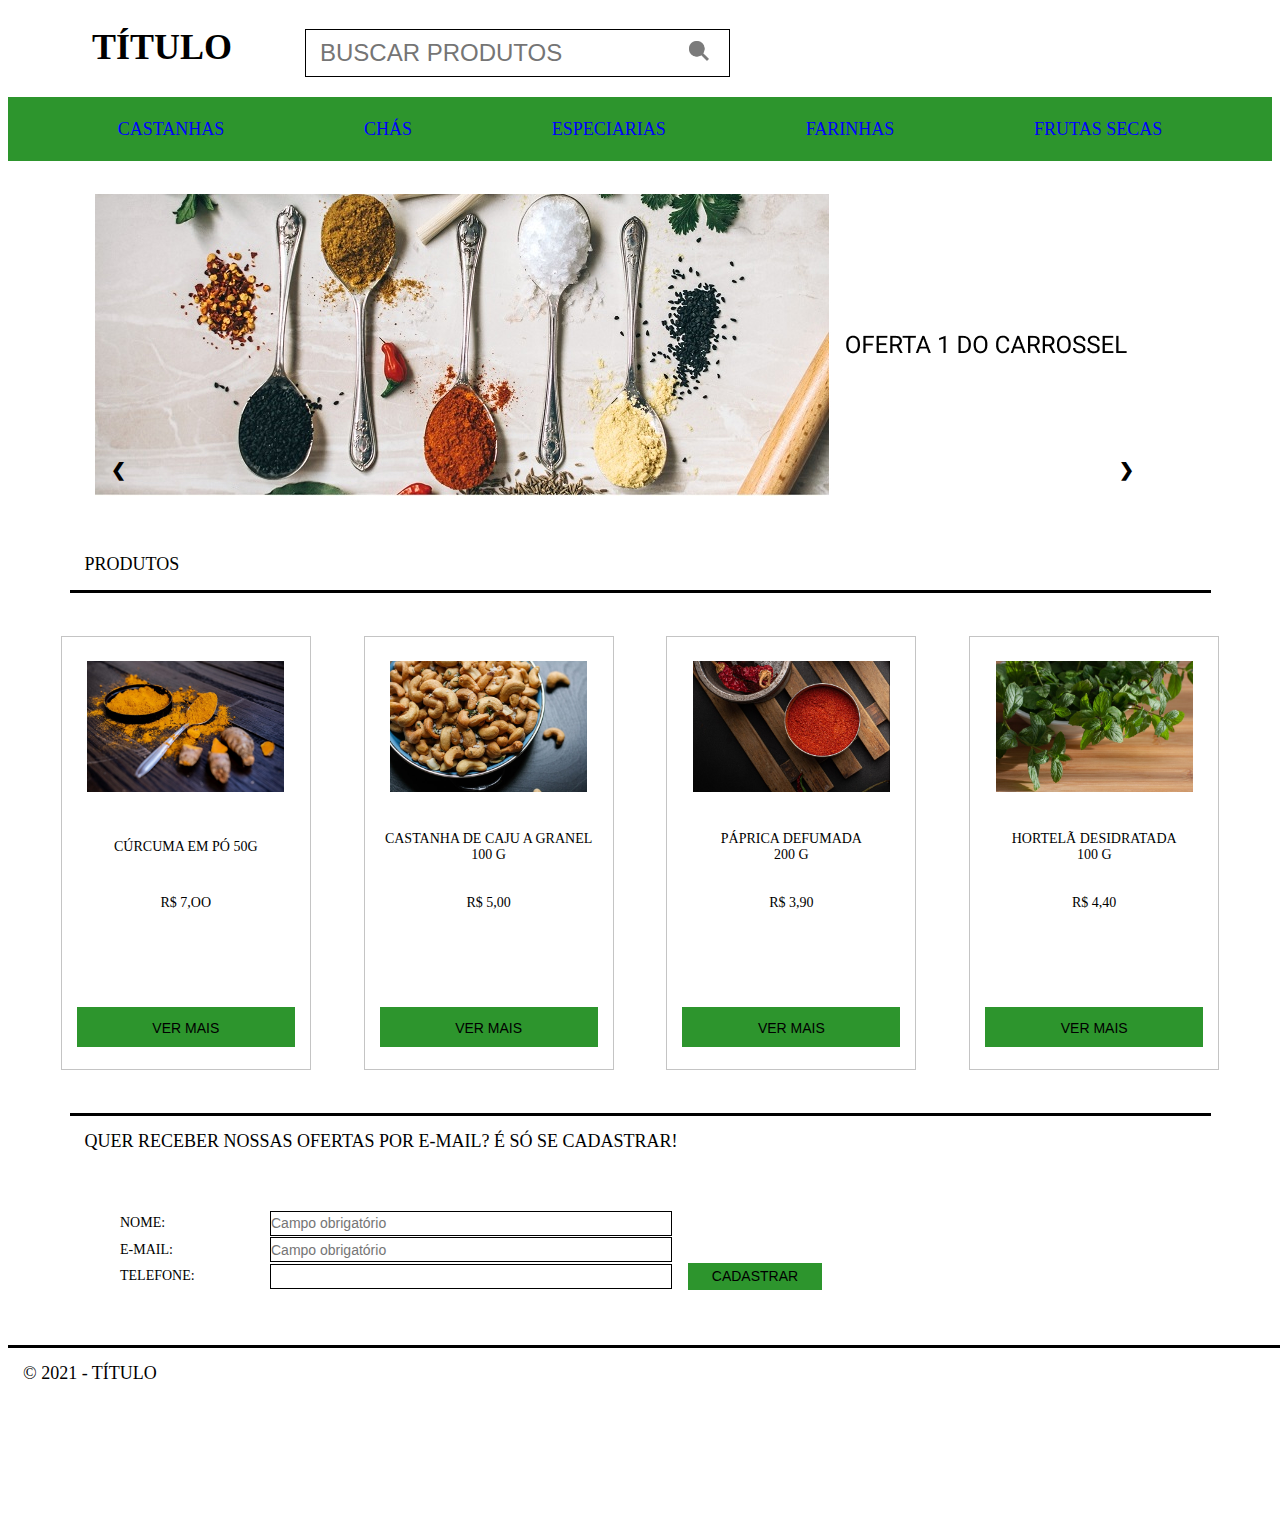
<file: paginas/index.html>
<!DOCTYPE html>
<html lang="pt-br">
    <head>
        <meta charset="utf-8" /> 
        <meta name="viewport" content="width=device-width, initial-scale=1.0">
        <meta http-equiv="X-UA-Compatible" content="ie=edge">
        <title>Página Principal - Atividade 3 UC02</title>
        <link rel="stylesheet" type="text/css" href="estilo.css"> 
    </head>
    <body>

        <header>
            <div class="containerCabecalho">

                <div class="logo"><a href="index.html"><h1>TÍTULO</h1></a></div> 

                <div class="barraDeBusca">
                    <input type="text" class="campoDeBusca" placeholder="BUSCAR PRODUTOS"/>
                    <button type="submit" value="Submit" class="botaoBuscar"><img class="lupa" src="imagens/icone_lupa.png" alt="BUSCAR"/></button>
                </div>

            </div>

            <nav>
                <div class="containerMenu">
                
                    <div class="itemMenu"><a href="#">CASTANHAS</a></div>
                    <div class="itemMenu"><a href="#">CHÁS</a></div>
                    <div class="itemMenu"><a href="#">ESPECIARIAS</a></div>
                    <div class="itemMenu"><a href="#">FARINHAS</a></div>
                    <div class="itemMenu"><a href="#">FRUTAS SECAS</a></div>

                </div>
            </nav>
        </header>

        <main>

            <!-- Novo Carrossel --> 

            <!-- Container do carrossel -->
            <div class="containerCarrossel">

                <!-- Imagens -->
                <div class="slides desvanecer">
                    <img src="imagens/oferta1_carrossel.jpg" alt="OFERTA 1" style="width:100%">
                </div>
  
                <div class="slides desvanecer">
                    <img src="imagens/oferta2_carrossel.jpg" alt="OFERTA 2" style="width:100%">
                </div>
  
                <div class="slides desvanecer">
                    <img src="imagens/oferta3_carrossel.jpg" alt="OFERTA 3" style="width:100%">
                </div>
  
                <!-- Botões -->
                <a class="anterior" onclick="plusSlides(-1)">&#10094;</a>
                <a class="proximo" onclick="plusSlides(1)">&#10095;</a>
            </div>
            
            <!-- Linha divisória de produtos-->
            <div class="divisorProdutos">
                <h2>PRODUTOS</h2>
            </div>

            <!-- Vitrine -->
            <div class="containerVitrine">

                <div class="itemVitrine"> <!-- Cúrcuma-->

                    <div class="itemVitrineFoto">
                        <img src="imagens/curcuma.jpg" alt="CÚRCUMA">
                    </div>

                    <div class="itemVitrineDescricao">
                        <p>CÚRCUMA EM PÓ 50G</p>
                    </div>

                    <div class="itemVitrinePreco">
                        <p>R$ 7,OO</p>
                    </div>

                    <div class="itemVitrineBotao">
                        <a href="pagina_de_detalhes.html"><button type="button">VER MAIS</button></a>
                    </div>

                </div>

                <div class="itemVitrine"> <!-- Caju-->

                    <div class="itemVitrineFoto">
                        <img src="imagens/caju.jpg" alt="CASTANHA DE CAJU">
                    </div>

                    <div class="itemVitrineDescricao">
                        <p>CASTANHA DE CAJU A GRANEL 100 G</p>
                    </div>

                    <div class="itemVitrinePreco">
                        <p>R$ 5,00</p>
                    </div>

                    <div class="itemVitrineBotao">
                        <a href="pagina_de_detalhes.html"><button type="button">VER MAIS</button></a>
                    </div>

                </div>

                <div class="itemVitrine"> <!-- Páprica-->

                    <div class="itemVitrineFoto">
                        <img src="imagens/paprica.jpg" alt="PÁPRICA">
                    </div>

                    <div class="itemVitrineDescricao">
                        <p>PÁPRICA DEFUMADA<br/>200 G</p>
                    </div>

                    <div class="itemVitrinePreco">
                        <p>R$ 3,90</p>
                    </div>

                    <div class="itemVitrineBotao">
                        <a href="pagina_de_detalhes.html"><button type="button">VER MAIS</button></a>
                    </div>

                </div>

                <div class="itemVitrine"> <!-- Hortelã-->

                    <div class="itemVitrineFoto">
                        <img src="imagens/hortela.jpg" alt="HORTELÃ">
                    </div>

                    <div class="itemVitrineDescricao">
                        <p>HORTELÃ DESIDRATADA<br/>100 G</p>
                    </div>

                    <div class="itemVitrinePreco">
                        <p>R$ 4,40</p>
                    </div>

                    <div class="itemVitrineBotao">
                        <a href="pagina_de_detalhes.html"><button type="button">VER MAIS</button></a>
                    </div>

                </div>

            </div>

            <!-- Divisor newsletter -->

            <div class="divisorNewsletter">
                <h2>QUER RECEBER NOSSAS OFERTAS POR E-MAIL? É SÓ SE CADASTRAR!</h2>
            </div>

            <!-- Formulário -->

            <div class="containerFormulario">

                <form action="" method="POST" name="formulario" onsubmit="return valida_formulario(this)">
                        
                        <div class="itemFormulario">
                            <div class="itemFormularioLabel">
                                <label for="nome">NOME:</label>
                            </div>
                            <div>
                                <input type="text" class="itemFormularioInput" id="nome" name="nome" placeholder="Campo obrigatório" />
                                <span class="msg-erro msg-nome"></span>
                            </div>
                        </div>

                        <div class="itemFormulario">
                            <div class="itemFormularioLabel">
                                <label for="email">E-MAIL:</label>
                            </div>
                            <div>
                                <input type="text" class="itemFormularioInput" id="email" name="email" placeholder="Campo obrigatório" />
                                <span class="msg-erro msg-email"></span>
                            </div>
                        </div>

                        <div class="itemFormulario">
                            <div class="itemFormularioLabel">
                                <label for="telefone">TELEFONE:</label>
                            </div>
                            <div>
                                <input type="text" class="itemFormularioInput" id="telefone" name="telefone" />
                            </div>
                            <div>
                                <input class="formularioBotao" type="submit" value="CADASTRAR" />
                            </div>
                        </div>
                    
                </form>
            </div>

        </main>
        
        <footer>

            <!-- Rodapé -->

            <div class="Rodape">
                <h3>&copy; 2021 - TÍTULO</h3>
            </div>

        </footer>

        <script src="js.js"></script>

        <script src="carrossel.js"></script> 

    </body>

</html>
</file>
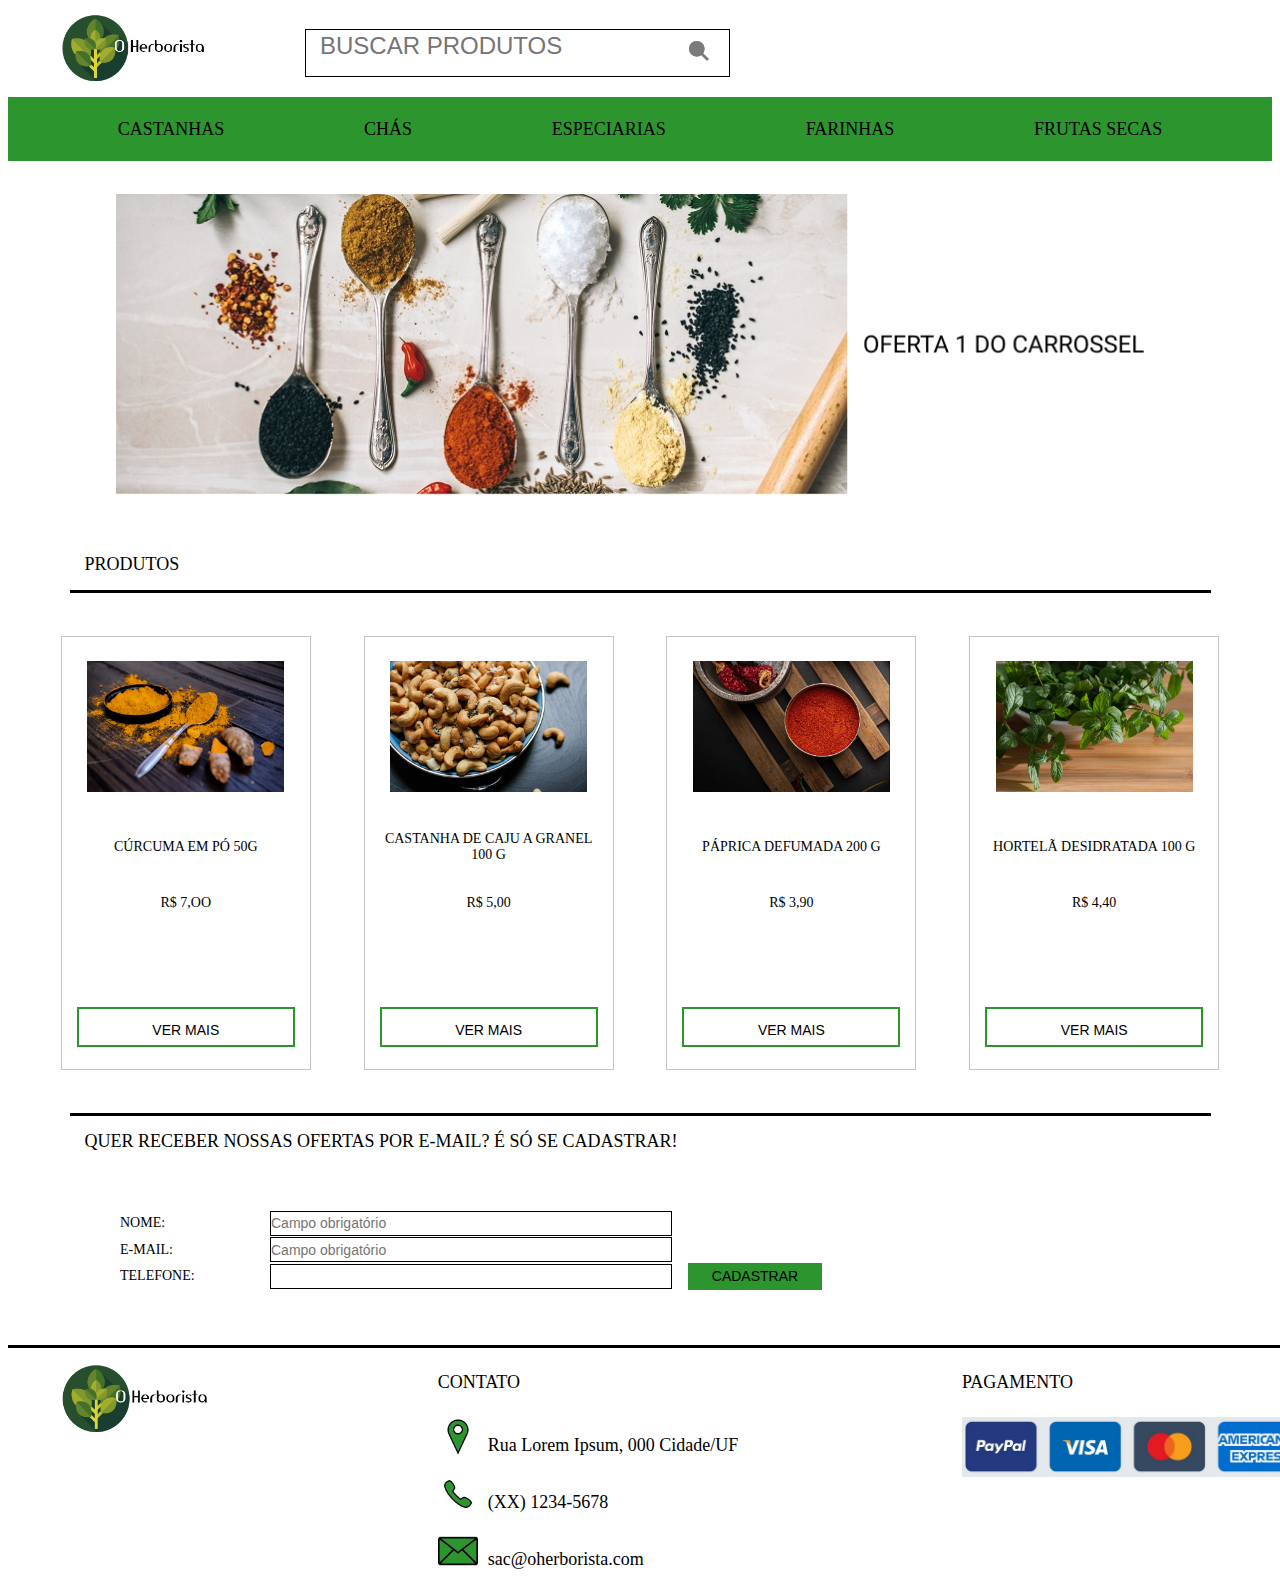
<file: root/index.html>
<!DOCTYPE html>
<html lang="pt-BR">
    <head>
        <title>O Herborista - Sua loja de produtos naturais</title>
        <link rel="icon" type="image/x-icon" href="images/favicon.ico">
        
        <!-- meta tags -->
        <meta charset="UTF-8">
        <meta name="keywords" content="O Herborista, produtos naturais, alimentos saudáveis, orgânicos, castanhas, chás, ervas, especiarias, temperos, farinhas, frutas secas, sementes, grãos">
        <meta name="description" content="O Herborista tem tudo o que você precisa para uma alimentação saudável e equilibrada, além de temperos e especiarias exóticos para dar um sabor novo aos seus pratos. Venha conferir nossos chás e ervas também!">
        <meta name="author" content="Mateus DF">
        <meta name="viewport" content="width=device-width, initial-scale=1.0">
        <meta http-equiv="X-UA-Compatible" content="IE=edge">
        
        <link rel="stylesheet" href="css/estilo.css">
    </head>
    <body>

        <header>
            <div class="containerCabecalho">

                <div class="logo">
                    <a href="index.html">
                        <img src="images/logo.png" alt="LOGOMARCA" style="width:157px;height:80px;">
                    </a>
                </div> 

                <div class="barraDeBusca">
                    <form action="formHandler.php" method="get">
                        <input class="campoDeBusca" type="search" name="q" placeholder="BUSCAR PRODUTOS"/>
                        <button class="botaoBuscar" type="submit">
                            <img class="lupa" src="images/iconeLupa.png" alt="BUSCAR"/>
                        </button>
                    </form> 
                </div>

            </div>

            <nav class="containerMenu">
                <div class="itemMenu"><a href="#">CASTANHAS</a></div>
                <div class="itemMenu"><a href="#">CHÁS</a></div>
                <div class="itemMenu"><a href="#">ESPECIARIAS</a></div>
                <div class="itemMenu"><a href="#">FARINHAS</a></div>
                <div class="itemMenu"><a href="#">FRUTAS SECAS</a></div>
            </nav>
        </header>

        <main>

            <!-- Carrossel-->
            <section class="containerCarrossel">
                <div class="itemCarrossel">
                    <img src="images/oferta1Carrossel.jpg" alt="OFERTA 1">
                    <img src="images/oferta2Carrossel.jpg" alt="OFERTA 2">
                    <img src="images/oferta3Carrossel.jpg" alt="OFERTA 3">
                    <img src="images/oferta1Carrossel.jpg" alt="OFERTA 1">
                </div>
            </section>

            <section>
                <!-- Linha divisória de produtos-->
                <div class="divisorProdutos">
                    <h1>PRODUTOS</h1>
                </div>

                <!-- Vitrine -->
                <div class="containerVitrine">

                    <article class="itemVitrine"> <!-- Cúrcuma-->

                        <div class="itemVitrineFoto">
                            <img src="images/curcuma.jpg" alt="CÚRCUMA">
                        </div>

                        <div class="itemVitrineDescricao">
                            <h2>CÚRCUMA EM PÓ 50G</h2>
                        </div>

                        <div class="itemVitrinePreco">
                            <p>R$ 7,OO</p>
                        </div>

                        <div class="itemVitrineBotao">
                            <button type="button" onclick="document.location='pages/paginaDeDetalhes.html'">VER MAIS</button>
                        </div>

                    </article>

                    <article class="itemVitrine"> <!-- Caju-->

                        <div class="itemVitrineFoto">
                            <img src="images/caju.jpg" alt="CASTANHA DE CAJU">
                        </div>

                        <div class="itemVitrineDescricao">
                            <h2>CASTANHA DE CAJU A GRANEL 100 G</h2>
                        </div>

                        <div class="itemVitrinePreco">
                            <p>R$ 5,00</p>
                        </div>

                        <div class="itemVitrineBotao">
                            <button type="button" onclick="document.location='pages/paginaDeDetalhes.html'">VER MAIS</button>
                        </div>

                    </article>

                    <article class="itemVitrine"> <!-- Páprica-->

                        <div class="itemVitrineFoto">
                            <img src="images/paprica.jpg" alt="PÁPRICA">
                        </div>

                        <div class="itemVitrineDescricao">
                            <h2>PÁPRICA DEFUMADA 200 G</h2>
                        </div>

                        <div class="itemVitrinePreco">
                            <p>R$ 3,90</p>
                        </div>

                        <div class="itemVitrineBotao">
                            <button type="button" onclick="document.location='pages/paginaDeDetalhes.html'">VER MAIS</button>
                        </div>

                    </article>

                    <article class="itemVitrine"> <!-- Hortelã-->

                        <div class="itemVitrineFoto">
                            <img src="images/hortela.jpg" alt="HORTELÃ">
                        </div>

                        <div class="itemVitrineDescricao">
                            <h2>HORTELÃ DESIDRATADA 100 G</h2>
                        </div>

                        <div class="itemVitrinePreco">
                            <p>R$ 4,40</p>
                        </div>

                        <div class="itemVitrineBotao">
                            <button type="button" onclick="document.location='pages/paginaDeDetalhes.html'">VER MAIS</button>
                        </div>

                    </article>

                </div>
            </section>

            <section>

                <!-- Divisor newsletter -->
                <div class="divisorNewsletter">
                    <h3>QUER RECEBER NOSSAS OFERTAS POR E-MAIL? É SÓ SE CADASTRAR!</h3>
                </div>

                <!-- Formulário -->
                <div class="containerFormulario">

                    <form action="formHandler2.php" method="post">
                            
                        <div class="itemFormulario">
                            <div class="itemFormularioLabel">
                                <label for="nome">NOME:</label>
                            </div>
                            <div>
                                <input class="itemFormularioInput" type="text" id="nome" name="nome" placeholder="Campo obrigatório" required />
                            </div>
                        </div>

                        <div class="itemFormulario">
                            <div class="itemFormularioLabel">
                                <label for="email">E-MAIL:</label>
                            </div>
                            <div>
                                <input class="itemFormularioInput" type="email" id="email" name="email" placeholder="Campo obrigatório" required />
                            </div>
                        </div>

                        <div class="itemFormulario">
                            <div class="itemFormularioLabel">
                                <label for="telefone">TELEFONE:</label>
                            </div>
                            <div>
                                <input class="itemFormularioInput" type="tel" id="telefone" name="telefone" />
                            </div>
                            <div>
                                <input class="formularioBotao" type="submit" value="CADASTRAR" />
                            </div>
                        </div>
                        
                    </form>
                </div>
            </section>

        </main>
        
        <!-- Rodapé -->
        <footer class="rodape">

            <div class="rodapeLogo">
                <img src="images/logo.png" alt="LOGOMARCA">
            </div>

            <address class="rodapeContato">
                <h4>CONTATO</h4>

                <div class="rodapeContatoItem">
                    <img src="images/iconeEndereco.png" alt="ENDEREÇO">
                    <p>Rua Lorem Ipsum, 000 Cidade/UF</p>
                </div>

                <div class="rodapeContatoItem">
                    <img src="images/iconeTelefone.png" alt="TELEFONE">
                    <p>(XX) 1234-5678</p>
                </div>

                <div class="rodapeContatoItem">
                    <img src="images/iconeEmail.png" alt="E-MAIL">
                    <p>sac@oherborista.com</p>
                </div>

            </address>

            <div class="rodapePagamento">
                <h4>PAGAMENTO</h4>
                <img src="images/pagamento.png" alt="MÉTODOS DE PAGAMENTO">
            </div>

        </footer>

    </body>

</html>
</file>
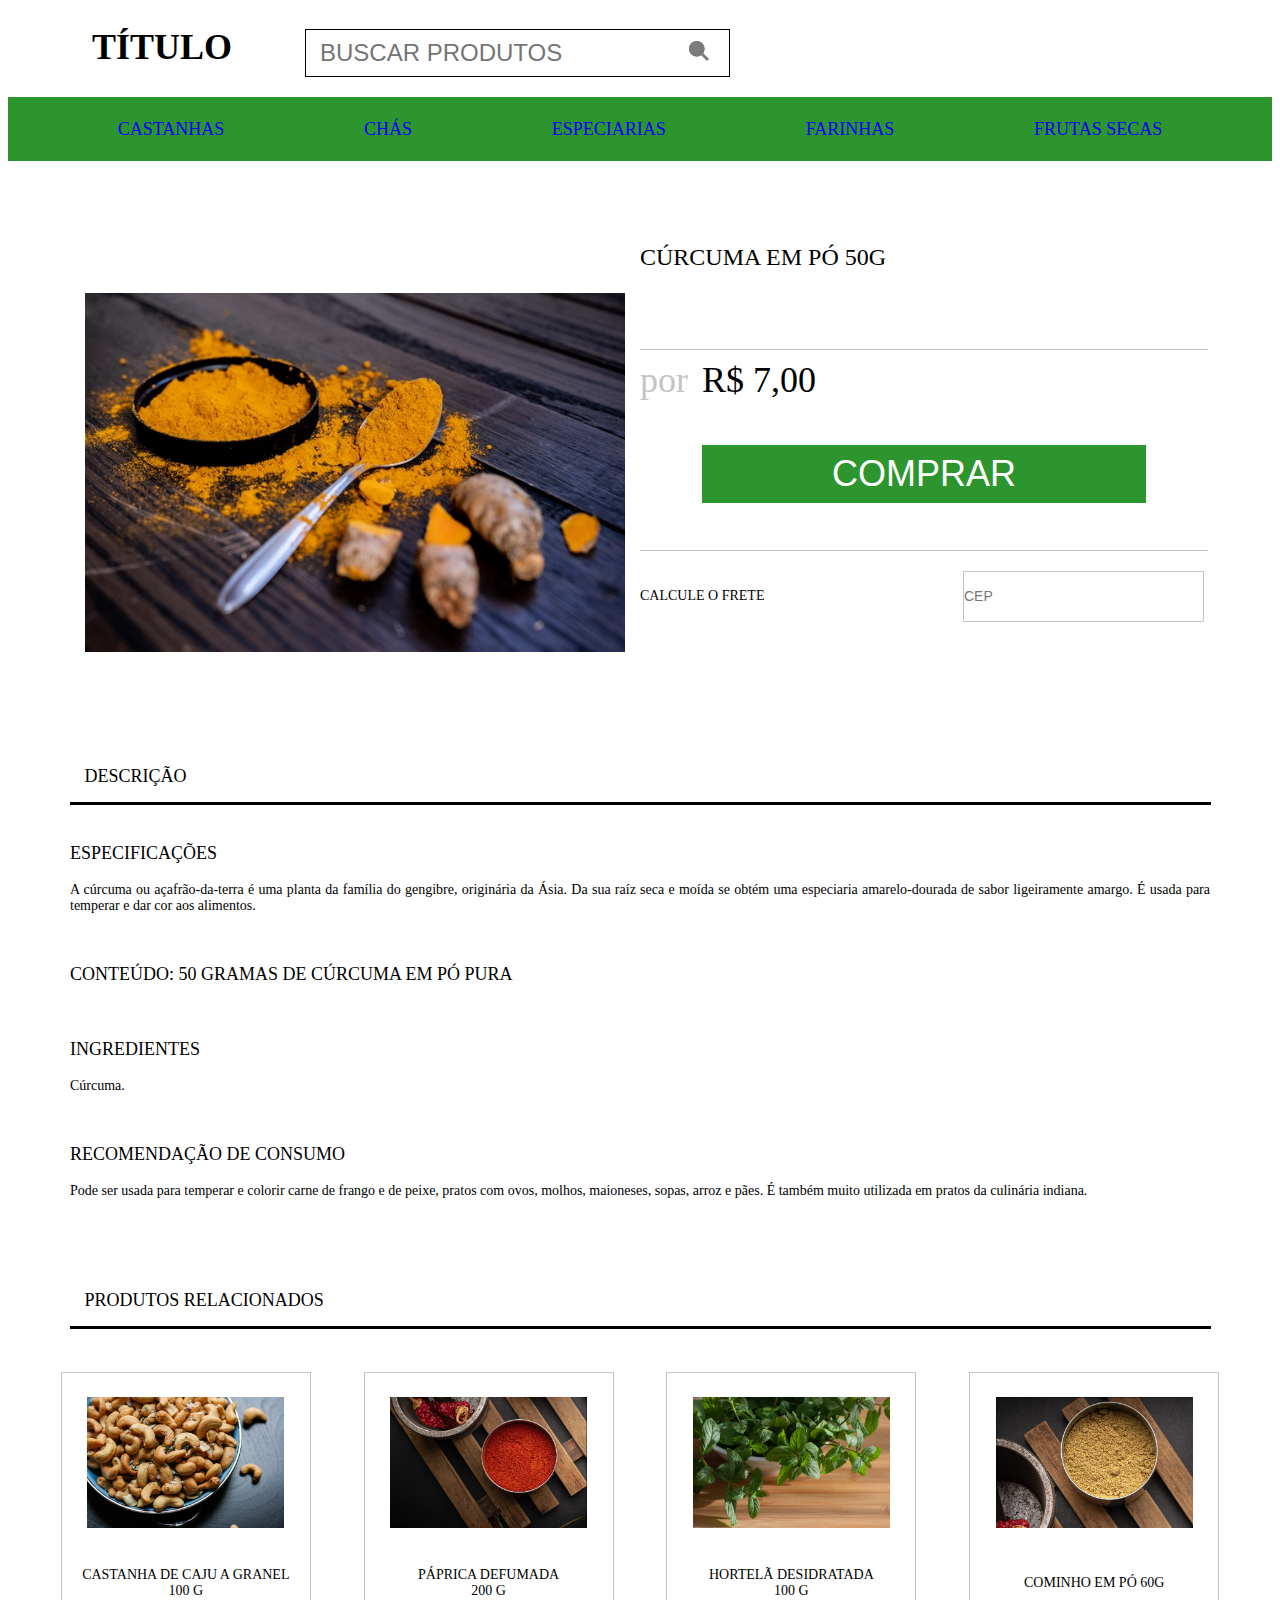
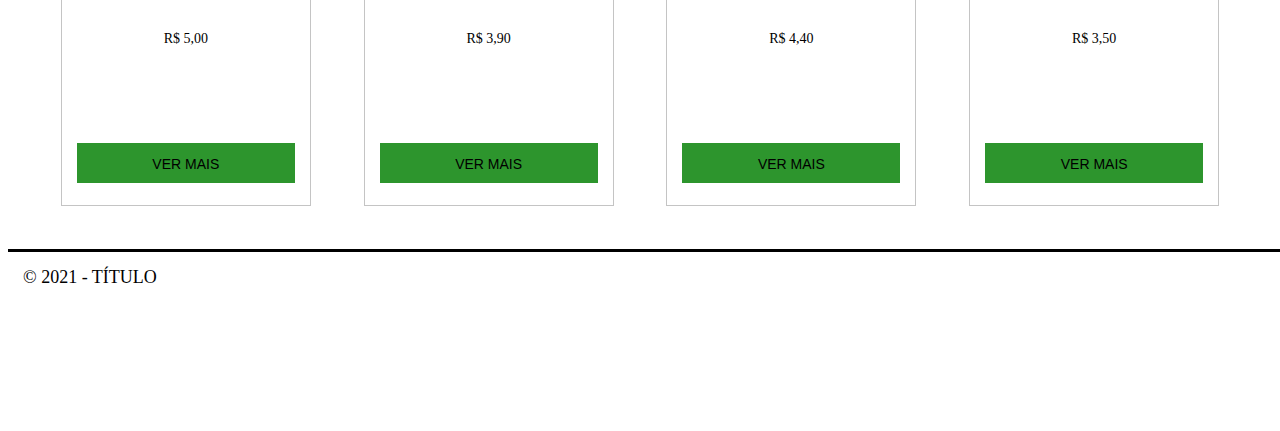
<file: paginas/pagina_de_detalhes.html>
<!DOCTYPE html>
<html lang="pt-br">
    <head>
        <meta charset="utf-8" /> 
        <meta name="viewport" content="width=device-width, initial-scale=1.0">
        <meta http-equiv="X-UA-Compatible" content="ie=edge">
        <title>Página de Detalhes - Atividade 3 UC02</title>
        <link rel="stylesheet" type="text/css" href="estilo.css"> 
    </head>
    <body>

        <header>
            <div class="containerCabecalho">

                <div class="logo"><a href="index.html"><h1>TÍTULO</h1></a></div>

                <div class="barraDeBusca">
                    <input type="text" class="campoDeBusca" placeholder="BUSCAR PRODUTOS"/>
                    <button type="submit" value="Submit" class="botaoBuscar"><img class="lupa" src="imagens/icone_lupa.png" alt="BUSCAR"/></button>
                </div>

            </div>

            <nav>
                <div class="containerMenu">
                
                    <div class="itemMenu"><a href="#">CASTANHAS</a></div>
                    <div class="itemMenu"><a href="#">CHÁS</a></div>
                    <div class="itemMenu"><a href="#">ESPECIARIAS</a></div>
                    <div class="itemMenu"><a href="#">FARINHAS</a></div>
                    <div class="itemMenu"><a href="#">FRUTAS SECAS</a></div>

                </div>
            </nav>
        </header>

        <main>

            <!-- Detalhe do produto -->

            <div class="containerDetalheProduto">

                <div class="detalheProdutoFoto">
                    <img src="imagens/curcuma.jpg" alt="CÚRCUMA">
                </div>

                <div class="detalheProdutoTexto">

                    <div class="detalheProdutoTitulo">
                        <h2>CÚRCUMA EM PÓ 50G</h2>
                    </div>

                    <div class="detalheProdutoCaixaPreco">

                        <div class="detalheProdutoCaixaPrecoValor">
                            <h4>por</h4><h3>R$ 7,00</h3>
                        </div>

                        <div class="detalheProdutoCaixaPrecoBotao">
                            <a href="#"><button type="button">COMPRAR</button></a>
                        </div>
                    </div>

                    <div class="containerFormularioCep">
                        <form method="POST">
                            <div class="itemFormularioCep">

                                <div class="labelCEP">
                                    <label for="cep">CALCULE O FRETE</label>
                                </div>
                                <div>
                                    <input type="text" class="InputCEP"  id="cep" name="cep" placeholder="CEP" />
                                </div>
                            </div>
                            
                        </form>

                    </div>

                </div>

            </div>

            <!-- Divisor descrição -->
            <div class="divisorDescricao">
                <h2>DESCRIÇÃO</h2>
            </div>

            <!-- Descrição do produto -->

            <div class="containerDescricao">

                <p class="descricaoTextoTitulo">ESPECIFICAÇÕES</p>
                <p class="descricaoTextoCorpo">A cúrcuma ou açafrão-da-terra é uma planta da família do gengibre, originária da Ásia. Da sua raíz seca e moída se obtém uma especiaria amarelo-dourada de sabor ligeiramente amargo. É usada para temperar e dar cor aos alimentos.</p>
                <br/>

                <p class="descricaoTextoTitulo">CONTEÚDO: 50 GRAMAS DE CÚRCUMA EM PÓ PURA</p>
                <br/>

                <p class="descricaoTextoTitulo">INGREDIENTES</p>
                <p class="descricaoTextoCorpo">Cúrcuma.</p>
                <br/>

                <p class="descricaoTextoTitulo">RECOMENDAÇÃO DE CONSUMO</p>
                <p class="descricaoTextoCorpo">Pode ser usada para temperar e colorir carne de frango e de peixe,  pratos com ovos, molhos, maioneses, sopas, arroz e pães. É também muito utilizada em pratos da culinária indiana.</p>

            </div>

            <!-- Divisor produtos relacionados-->
            <div class="divisorProdutosRelacionados">
                <h2>PRODUTOS RELACIONADOS</h2>
            </div>

            <!-- Vitrine -->
            <div class="containerVitrine">

                <div class="itemVitrine"> <!-- Caju-->

                    <div class="itemVitrineFoto">
                        <img src="imagens/caju.jpg" alt="CASTANHA DE CAJU">
                    </div>

                    <div class="itemVitrineDescricao">
                        <p>CASTANHA DE CAJU A GRANEL 100 G</p>
                    </div>

                    <div class="itemVitrinePreco">
                        <p>R$ 5,00</p>
                    </div>

                    <div class="itemVitrineBotao">
                        <a href="pagina_de_detalhes.html"><button type="button">VER MAIS</button></a>
                    </div>

                </div>

                <div class="itemVitrine"> <!-- Páprica-->

                    <div class="itemVitrineFoto">
                        <img src="imagens/paprica.jpg" alt="PÁPRICA">
                    </div>

                    <div class="itemVitrineDescricao">
                        <p>PÁPRICA DEFUMADA<br/>200 G</p>
                    </div>

                    <div class="itemVitrinePreco">
                        <p>R$ 3,90</p>
                    </div>

                    <div class="itemVitrineBotao">
                        <a href="pagina_de_detalhes.html"><button type="button">VER MAIS</button></a>
                    </div>

                </div>

                <div class="itemVitrine"> <!-- Hortelã-->

                    <div class="itemVitrineFoto">
                        <img src="imagens/hortela.jpg" alt="HORTELÃ">
                    </div>

                    <div class="itemVitrineDescricao">
                        <p>HORTELÃ DESIDRATADA<br/>100 G</p>
                    </div>

                    <div class="itemVitrinePreco">
                        <p>R$ 4,40</p>
                    </div>

                    <div class="itemVitrineBotao">
                        <a href="pagina_de_detalhes.html"><button type="button">VER MAIS</button></a>
                    </div>

                </div>

                <div class="itemVitrine"> <!-- Cominho-->

                    <div class="itemVitrineFoto">
                        <img src="imagens/cominho.jpg" alt="COMINHO">
                    </div>

                    <div class="itemVitrineDescricao">
                        <p>COMINHO EM PÓ 60G</p>
                    </div>

                    <div class="itemVitrinePreco">
                        <p>R$ 3,50</p>
                    </div>

                    <div class="itemVitrineBotao">
                        <a href="pagina_de_detalhes.html"><button type="button">VER MAIS</button></a>
                    </div>

                </div>

            </div>

        </main>
        
        <footer>

            <!-- Rodapé -->

            <div class="Rodape">
                <h3>&copy; 2021 - TÍTULO</h3>
            </div>

        </footer>

        <script src="js.js"></script>

    </body>

</html>
</file>
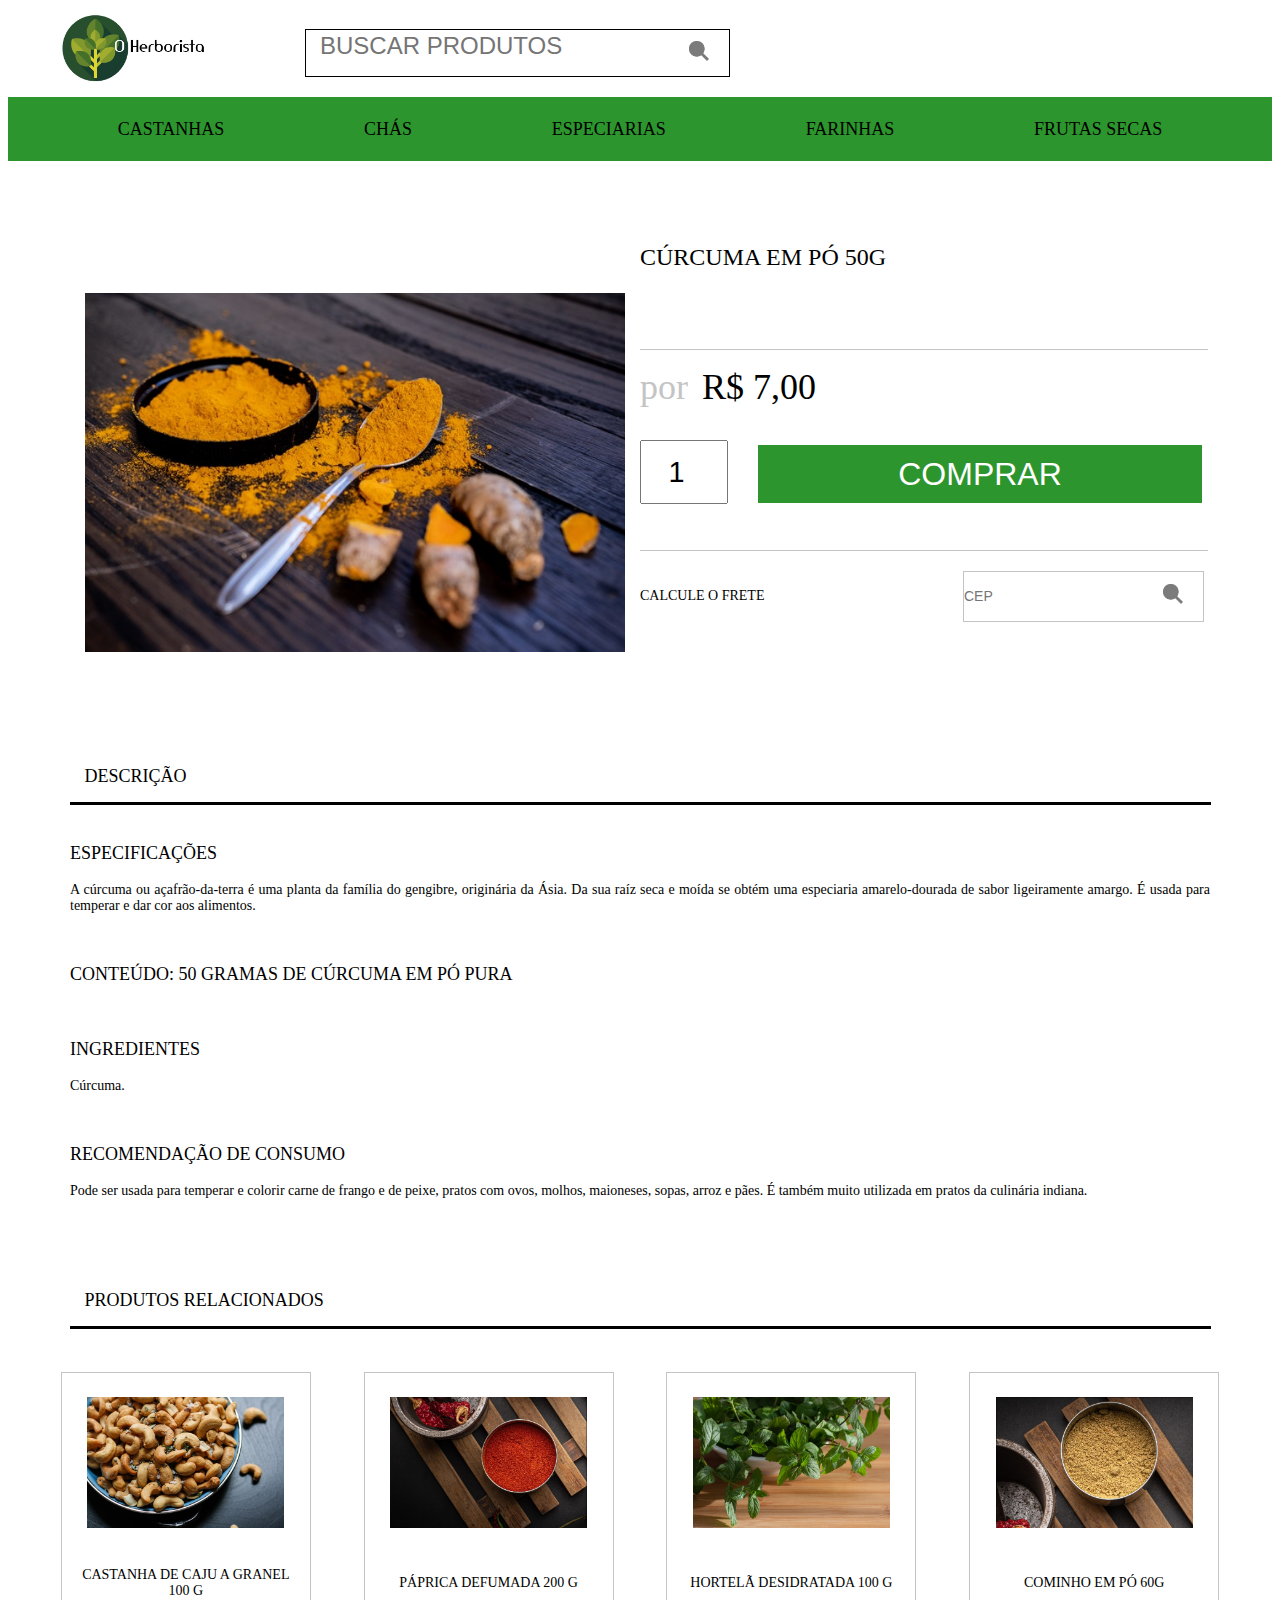
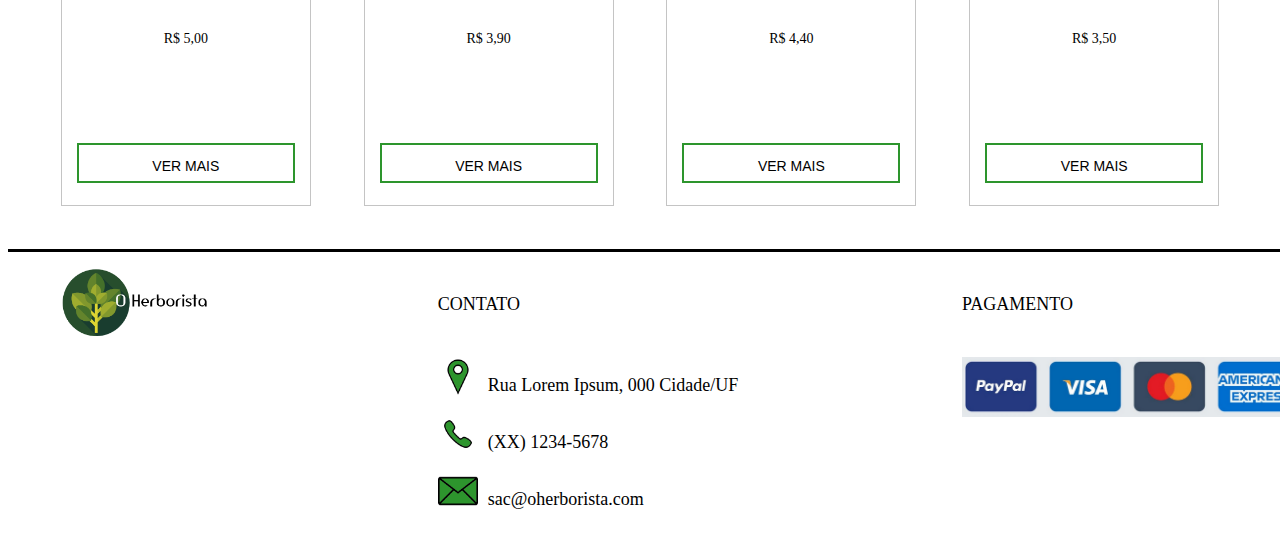
<file: root/pages/paginaDeDetalhes.html>
<!DOCTYPE html>
<html lang="pt-BR">
    <head>
        <title>Cúrcuma em pó 50G</title>
        <link rel="icon" type="image/x-icon" href="../images/favicon.ico">

        <!-- meta tags -->
        <meta charset="UTF-8">
        <meta name="keywords" content="cúrcuma, cúrcuma em pó">
        <meta name="description" content="Compre Cúrcuma em pó no Herborista e receba no conforto da sua casa.">
        <meta name="author" content="Mateus DF">
        <meta name="viewport" content="width=device-width, initial-scale=1.0">
        <meta http-equiv="X-UA-Compatible" content="IE=edge">
        
        <link rel="stylesheet" href="../css/estilo.css"> 
    </head>
    <body>

        <header>
            <div class="containerCabecalho">

                <div class="logo">
                    <a href="../index.html">
                        <img src="../images/logo.png" alt="LOGOMARCA" style="width:157px;height:80px;">
                    </a>
                </div>

                <div class="barraDeBusca">
                    <form action="../formHandler.php" method="get">
                        <input class="campoDeBusca" type="search" name="q" placeholder="BUSCAR PRODUTOS"/>
                        <button class="botaoBuscar" type="submit">
                            <img class="lupa" src="../images/iconeLupa.png" alt="BUSCAR"/>
                        </button>
                    </form>
                </div>

            </div>

            <nav class="containerMenu">
                <div class="itemMenu"><a href="#">CASTANHAS</a></div>
                <div class="itemMenu"><a href="#">CHÁS</a></div>
                <div class="itemMenu"><a href="#">ESPECIARIAS</a></div>
                <div class="itemMenu"><a href="#">FARINHAS</a></div>
                <div class="itemMenu"><a href="#">FRUTAS SECAS</a></div>
            </nav>
        </header>

        <main>

            <!-- Detalhe do produto -->

            <section class="containerDetalheProduto">

                <div class="detalheProdutoFoto">
                    <img src="../images/curcuma.jpg" alt="CÚRCUMA">
                </div>

                <form class="detalheProdutoTexto" action="../formHandlerCompra.php" method="post">

                    <div class="detalheProdutoTitulo">
                        <h1>CÚRCUMA EM PÓ 50G</h1>
                        <input type="hidden" id="nomeProduto" name="nomeProduto" value="Cúrcuma em pó 50G">
                    </div>

                    <div class="detalheProdutoCaixaPreco">

                        <div class="detalheProdutoCaixaPrecoValor">
                            <p><span class="detalheProdutoCaixaPrecoValorT1">por</span><span class="detalheProdutoCaixaPrecoValorT2">R$ 7,00</span></p>
                            <input type="hidden" id="precoProduto" name="precoProduto" value="7.00">
                        </div>

                        <div class="detalheProdutoCaixaPrecoSubmit">

                            <div class="detalheProdutoCaixaPrecoQuantidade">
                                <input type="number" id="quantidadeProduto" name="quantidadeProduto" min="1" value="1">
                            </div>
                        
                            <div class="detalheProdutoCaixaPrecoBotao">
                                <button type="submit">COMPRAR</button>
                            </div>

                        </div>
                    </div>

                    <div class="containerFormularioCep">
                        
                        <div class="itemFormularioCep">

                            <div class="labelCEP">
                                <label for="cep">CALCULE O FRETE</label>
                            </div>

                            <div class="InputCEP">
                                <input type="text" id="cep" name="cep" placeholder="CEP" />
                                <button class="botaoBuscar" type="submit" formaction="../formHandlerCalculaFrete.php">
                                    <img class="lupa" src="../images/iconeLupa.png" alt="CALCULAR FRETE"/>
                                </button>
                            </div>
                        </div> 

                    </div>

                </form>

            </section>

            <section>
                <!-- Divisor descrição -->
                <div class="divisorDescricao">
                    <h2>DESCRIÇÃO</h2>
                </div>

                <!-- Descrição do produto -->

                <div class="containerDescricao">

                    <h3 class="descricaoTextoTitulo">ESPECIFICAÇÕES</h3>
                    <p class="descricaoTextoCorpo">A cúrcuma ou açafrão-da-terra é uma planta da família do gengibre, originária da Ásia. Da sua raíz seca e moída se obtém uma especiaria amarelo-dourada de sabor ligeiramente amargo. É usada para temperar e dar cor aos alimentos.</p>
                    <br/>

                    <h3 class="descricaoTextoTitulo">CONTEÚDO: 50 GRAMAS DE CÚRCUMA EM PÓ PURA</h3>
                    <br/>

                    <h3 class="descricaoTextoTitulo">INGREDIENTES</h3>
                    <p class="descricaoTextoCorpo">Cúrcuma.</p>
                    <br/>

                    <h3 class="descricaoTextoTitulo">RECOMENDAÇÃO DE CONSUMO</h3>
                    <p class="descricaoTextoCorpo">Pode ser usada para temperar e colorir carne de frango e de peixe,  pratos com ovos, molhos, maioneses, sopas, arroz e pães. É também muito utilizada em pratos da culinária indiana.</p>

                </div>
            </section>
        </main>

        <section>

            <!-- Divisor produtos relacionados-->
            <div class="divisorProdutosRelacionados">
                <h4>PRODUTOS RELACIONADOS</h4>
            </div>

            <!-- Vitrine -->
            <div class="containerVitrine">

                <article class="itemVitrine"> <!-- Caju-->

                    <div class="itemVitrineFoto">
                        <img src="../images/caju.jpg" alt="CASTANHA DE CAJU">
                    </div>

                    <div class="itemVitrineDescricao">
                        <h5>CASTANHA DE CAJU A GRANEL 100 G</h5>
                    </div>

                    <div class="itemVitrinePreco">
                        <p>R$ 5,00</p>
                    </div>

                    <div class="itemVitrineBotao">
                        <button type="button" onclick="document.location='paginaDeDetalhes.html'">VER MAIS</button>
                    </div>

                </article>

                <article class="itemVitrine"> <!-- Páprica-->

                    <div class="itemVitrineFoto">
                        <img src="../images/paprica.jpg" alt="PÁPRICA">
                    </div>

                    <div class="itemVitrineDescricao">
                        <h5>PÁPRICA DEFUMADA 200 G</h5>
                    </div>

                    <div class="itemVitrinePreco">
                        <p>R$ 3,90</p>
                    </div>

                    <div class="itemVitrineBotao">
                        <button type="button" onclick="document.location='paginaDeDetalhes.html'">VER MAIS</button>
                    </div>

                </article>

                <article class="itemVitrine"> <!-- Hortelã-->

                    <div class="itemVitrineFoto">
                        <img src="../images/hortela.jpg" alt="HORTELÃ">
                    </div>

                    <div class="itemVitrineDescricao">
                        <h5>HORTELÃ DESIDRATADA 100 G</h5>
                    </div>

                    <div class="itemVitrinePreco">
                        <p>R$ 4,40</p>
                    </div>

                    <div class="itemVitrineBotao">
                        <button type="button" onclick="document.location='paginaDeDetalhes.html'">VER MAIS</button>
                    </div>

                </article>

                <article class="itemVitrine"> <!-- Cominho-->

                    <div class="itemVitrineFoto">
                        <img src="../images/cominho.jpg" alt="COMINHO">
                    </div>

                    <div class="itemVitrineDescricao">
                        <h5>COMINHO EM PÓ 60G</h5>
                    </div>

                    <div class="itemVitrinePreco">
                        <p>R$ 3,50</p>
                    </div>

                    <div class="itemVitrineBotao">
                        <button type="button" onclick="document.location='paginaDeDetalhes.html'">VER MAIS</button>
                    </div>

                </article>

            </div>
        </section>
        
        <!-- Rodapé -->
        <footer class="rodape">

            <div class="rodapeLogo">
                <img src="../images/logo.png" alt="LOGOMARCA">
            </div>

            <address class="rodapeContato">
                <h6>CONTATO</h6>

                <div class="rodapeContatoItem">
                    <img src="../images/iconeEndereco.png" alt="ENDEREÇO">
                    <p>Rua Lorem Ipsum, 000 Cidade/UF</p>
                </div>

                <div class="rodapeContatoItem">
                    <img src="../images/iconeTelefone.png" alt="TELEFONE">
                    <p>(XX) 1234-5678</p>
                </div>

                <div class="rodapeContatoItem">
                    <img src="../images/iconeEmail.png" alt="E-MAIL">
                    <p>sac@oherborista.com</p>
                </div>

            </address>

            <div class="rodapePagamento">
                <h6>PAGAMENTO</h6>
                <img src="../images/pagamento.png" alt="MÉTODOS DE PAGAMENTO">
            </div>

        </footer>

    </body>

</html>
</file>
<file: paginas/estilo.css>
/* Tipografia */

@font-face{
    font-family: Roboto;
    src: local(Roboto/Roboto-Regular); 
}

body{
    font-family: Roboto; 
    font-style: normal;
    font-weight: normal;
}

/* Header */
/* Parte de cima do cabeçalho*/

.containerCabecalho{
    display: flex;
    flex-wrap: wrap;
    max-width: 1349px;
    height:89px;
    border: none;
    align-items: center;
}

    .logo{
        width: 216px;
        height: 52.2px;
        text-align: center;
        border: none;
        /*margin-top: 18px;*/
        margin-left: 46px; 
        text-decoration: none;   
        color: #000000;
    }

        .logo a:link, a:visited {
            text-decoration: none;
            color: #000000;
        }

        .logo h1{
            font-size: 36px;
            margin: 0px;
            text-decoration: none;
        }

    .barraDeBusca{
        background-color: white;
        border: solid 1px;
        border-color: black;
        width: 423px;
        height: 46px;
        /*margin-top: 20px;*/
        margin-left: 35px;
    }

        .campoDeBusca{
            float: left;
            background-color: transparent;
            padding-top: 7px;
            padding-bottom: 7px;
            padding-left: 14px;
            border: none;
            width: 339px;
            height: 32px;
            font-size: 24px;
        }

        .botaoBuscar{
            float: right;
            background-color: transparent;
            margin-top: 7px;
            margin-bottom: 7px;
            margin-right: 14px;
            border: none;
            height: 32px;
            cursor: pointer;
        }

        .lupa{
            width:20px;
            height:20px;
        }

/* Menu */

.containerMenu{
    max-width:1349px;
    height: 64px;
    margin: 0 auto;
    display: flex;
    flex-wrap: wrap;
    background-color: #2D952D;
    justify-content: space-evenly;
    align-items: center;
    border: none;
}

    .itemMenu{
        /*margin-top: 10px;
        margin-bottom: 10px;
        margin-right: 88px;*/
        padding-left: 30px;
        padding-right: 30px;
        background-color: #2D952D;
        text-align: center;
        font-size: 18px;
        height: 44px;
        line-height: 44px;
        border: none;
    }

        .itemMenu a:link, a:visited{
            text-decoration: none;
            color: #0000FF;
        }

        .itemMenu a:hover{
            text-decoration: underline;
            color: #0000FF;
        }

/* Main da página principal */

/* Linha Divisória de Produtos*/

.divisorProdutos{
    display: flex;
    justify-content: left;
    align-items: center;
    width:1141px;
    height:51px;
    margin-top: 43px;
    margin-left: auto;
    margin-right: auto;
    border-bottom: solid 3px  #000000;
}

.divisorProdutos h2{
    font-size: 18px;
    font-weight: normal;
    margin-left: 15px;
    text-align: left;
}

/* Vitrine */

.containerVitrine{
    display: flex;
    flex-direction: row;
    flex-wrap: wrap; 
    margin-top: 43px;
    margin-left: auto;
    margin-right: auto;
    justify-content: space-evenly;
    border: none;
}

    .itemVitrine{
        width: 248px;
        height: 432px;
        border: solid 1px #C4C4C4;
        margin:0px;
        display: flex;
        flex-direction: column;
        flex-wrap: wrap;
        align-items: center;
    }

        .itemVitrineFoto img {
            width: 197px;
            height: 131px;
            margin-top: 24px;
        }

        .itemVitrineDescricao{
            display: flex;
            width: 218px;
            height: 55px;
            margin-top: 23px;
            align-items: center;
            justify-content: center;
            border: none;
        }

            .itemVitrineDescricao p {
                font-size: 14px;
                font-weight: normal;
                margin: 0px;
                text-align: center;
            }

        .itemVitrinePreco{
            width: 218px;
            height: 55px;
            line-height: 55px;
            margin-top: 1px;
            border: none;
        }

            .itemVitrinePreco p {
                font-size: 14px;
                font-weight: normal;
                margin: 0px;
                text-align: center;
            }

        .itemVitrineBotao{
            width: 218px;
            height: 40px;
            margin-top: 77px;
            border: none;
        }

            .itemVitrineBotao button{
                width: 218px;
                height: 40px;
                line-height: 40px; 
                background-color: #2D952D;
                border: none;
                text-align: center;
                text-decoration: none;
                font-size: 14px;
                cursor: pointer;
            } 

/* Divisor newsletter */

.divisorNewsletter{
    display: flex;
    justify-content: left;
    align-items: center;
    width:1141px;
    height:51px;
    margin-top: 43px;
    margin-left: auto;
    margin-right: auto;
    border-top: 3px solid #000000;
    }
    
    .divisorNewsletter h2{
        font-size: 18px;
        font-weight: normal;
        margin-left: 15px;
        text-align: left;
    }

/* Formulário */

.containerFormulario{
    display:flex;
    flex-direction: column;
    flex-wrap: wrap;
    margin-top: 43px;
    margin-left: 112px;
    margin-right:auto;
    width: 710px;
    height: 92px;
    border: none;
}

    .itemFormulario{
        display:flex;
        flex-direction: row;
        flex-wrap: wrap;
        align-items: center;
        justify-content: left;
        border: none;
    }

        .itemFormularioLabel{
            width: 135px;
            height: 26.5px;
            line-height: 26.5px;
            margin-right: 15px;
            font-size: 14px;
            text-align: left;
            border: none;
        }

        .itemFormularioInput{
            margin: 0px;
            padding: 0px;
            float: left;
            background-color: transparent;
            border: 1px solid #000000;
            width: 400px;
            height: 23px;
            font-size: 14px;
            }

        .formularioBotao{
            width: 134px;
            height: 26.5px;
            margin-left: 16px;
            background-color: #2D952D;
            border: none; 
            font-size: 14px;
            text-decoration: none;
            text-align: center;
            cursor: pointer;
        }

/* Rodapé */

.Rodape{
    display: flex;
    justify-content: left;
    align-items: center;
    width:1330px;
    height:51px;
    margin-top: 43px;
    margin-left: auto;
    margin-right: auto;
    margin-bottom: 128px;
    border-top: 3px solid #000000;
    }
    
    .Rodape h3{
        font-size: 18px;
        font-weight: normal;
        margin-left: 15px;
        text-align: left;
    }

/* Página de detalhes */

/* Detalhe do produto */

.containerDetalheProduto{
    width: 1150px;
    height: 557px;
    display:flex;
    flex-direction: row;
    flex-wrap: wrap;
    align-items: center;
    justify-content: center;
    margin-top: 33px;
    margin-left: auto;
    margin-right: auto;
    border: none;
}

    .detalheProdutoFoto{
        width: 570px;
        height: 497px;
        display:flex;
        flex-direction: row;
        flex-wrap: wrap;
        align-items: center;
        justify-content: center;
        margin: 0px;
        border: none;
    }

        .detalheProdutoFoto img{
            width: 540px;
            height: 359px;
            margin: 0px;
        }

    .detalheProdutoTexto{
        width: 570px;
        height: 497px;
        display:flex;
        flex-direction: column;
        flex-wrap: wrap;
        align-items: left;
        justify-content: flex-start;
        margin: 0px;
        border: none;
    }

        .detalheProdutoTitulo{
            width: 540px;
            height: 67px;
            display:flex;
            flex-wrap: wrap;
            align-items: center;
            justify-content: left;
            margin: 0px;
            border: none;
        }

            .detalheProdutoTitulo h2{
                font-size: 24px;
                font-weight: normal;
                text-align: left;
                margin:0px;
                padding: 0px;
            }

        .detalheProdutoCaixaPreco{
            width: 568px;
            height: 200px;
            display:flex;
            flex-direction: column;
            flex-wrap: wrap;
            align-items: left;
            justify-content: flex-start;
            margin: 58px 0px 0px 0px;
            border-top: 1px solid #C4C4C4;
            border-bottom: 1px solid #C4C4C4;
            border-left: none;
            border-right: none;
        }

            .detalheProdutoCaixaPrecoValor{
                width: 192px;
                height: 60px;
                display:flex;
                flex-direction: row;
                flex-wrap: wrap;
                align-items: center;
                justify-content: left;
                margin: 0px;
                border: none;
            }

                .detalheProdutoCaixaPrecoValor h4 {
                    font-size: 36px;
                    font-weight: normal;
                    text-align: left;
                    margin:0px;
                    padding: 0px;
                    color: #C4C4C4;
                }

                .detalheProdutoCaixaPrecoValor h3{
                    font-size: 36px;
                    font-weight: normal;
                    text-align: left;
                    margin-left: 14px;
                    margin-right: 0px;
                    margin-top: 0px;
                    margin-bottom: 0px;
                    padding: 0px;
                }

            .detalheProdutoCaixaPrecoBotao{
                width: 568px;
                height: 60px;
                display:flex;
                flex-direction: row;
                flex-wrap: wrap;
                align-items: center;
                justify-content: center;
                margin: 34px 0px 0px 0px;
                border: none;
            }

                .detalheProdutoCaixaPrecoBotao a {
                    text-decoration: none;
                } 

                .detalheProdutoCaixaPrecoBotao button {
                    width: 444px;
                    height: 58px;
                    display:flex;
                    flex-direction: row;
                    flex-wrap: wrap;
                    align-items: center;
                    justify-content: center;
                    background-color: #2D952D;
                    border: none;
                    text-align: center;
                    text-decoration: none;
                    font-size: 36px;
                    color: #FFFFFF;
                    cursor: pointer;
                }

        .containerFormularioCep{
            width: 568px;
            height: 50px;
            display:flex;
            flex-direction: row;
            flex-wrap: wrap;
            align-items: center;
            justify-content: space-between;
            margin: 20px 0px 0px 0px;
            border: none;
        }

            .itemFormularioCep{
                display:flex;
                flex-direction: row;
                flex-wrap: wrap;
                align-items: center;
                justify-content: left;
                border: none;
            }

            .labelCEP{
            width: 130px;
            height: 48px;
            line-height: 48px;
            margin-right: 193px;
            font-size: 14px;
            text-align: left;
            border: none;
            }

            .InputCEP{
                margin: 0px;
                padding: 0px;
                float: left;
                background-color: transparent;
                border: 1px solid #C4C4C4;
                width: 238.5px;
                height: 48.5px;
                font-size: 14px;
            }

/* Divisor descrição */

.divisorDescricao{
    display: flex;
    justify-content: left;
    align-items: center;
    width:1141px;
    height:51px;
    margin-top: 0px;
    margin-left: auto;
    margin-right: auto;
    border-bottom: solid 3px  #000000;
}

.divisorDescricao h2{
    font-size: 18px;
    font-weight: normal;
    margin-left: 15px;
    text-align: left;
}

/* Descrição do produto */

.containerDescricao{
    max-width: 1140px;
    height: auto;
    margin: 38px auto 0px auto;
    text-align: justify;
    border: none;
}

    .descricaoTextoTitulo{
        font-size: 18px;
        font-weight: normal;
    }

    .descricaoTextoCorpo{
        font-size: 14px;
        font-weight: normal;
    }

/* Divisor produtos relacionados */

.divisorProdutosRelacionados{
    display: flex;
    justify-content: left;
    align-items: center;
    width:1141px;
    height:51px;
    margin-top: 76px;
    margin-left: auto;
    margin-right: auto;
    border-bottom: solid 3px  #000000;
}

.divisorProdutosRelacionados h2{
    font-size: 18px;
    font-weight: normal;
    margin-left: 15px;
    text-align: left;
}

/* Estilo mensagem de erro validação formulário */

.msg-erro{
    font-size: 14px;
    font-weight: normal;
    margin:0px 0px 3px 0px;
    padding: 0px;
    color: red;
}

/* Estilo do novo carrossel */

/* Container do carrossel */
.containerCarrossel {
    box-sizing:border-box;
    max-width: 1090px;
    height: 302px;
    background-color: transparent;
    margin-left: auto;
    margin-right: auto;
    margin-top: 33px;
    border: none;
}

/* Ocultar as imagens */
.slides {
  display: none;
}

.slides img{
    max-width: 1048px;
    max-height: 302px;
} 

/* Botões anterior e próximo */
.anterior, .proximo {
  cursor: pointer;
  position: absolute;
  top: 51.5%;
  width: auto;
  margin-top: -21px;
  padding: 16px;
  color: black;
  font-weight: bold;
  font-size: 18px;
  transition: 0.6s ease;
  border-radius: 0 3px 3px 0;
  user-select: none;
}

/* Posicionando o botão de próximo à direita */
.proximo {
  right: 130px; 
  border-radius: 3px 0 0 3px;
}

.anterior:hover, .proximo:hover {
  background-color: rgba(0,0,0,0.8);
}

.desvanecer {
  -webkit-animation-name: desvanecer;
  -webkit-animation-duration: 1.5s;
  animation-name: desvanecer;
  animation-duration: 1.5s;
}

@-webkit-keyframes desvanecer {
  from {opacity: .4}
  to {opacity: 1}
}

@keyframes desvanecer {
  from {opacity: .4}
  to {opacity: 1}
}
</file>
<file: root/css/estilo.css>
/* Tipografia */

@font-face{
    font-family: Roboto;
    src: local(Roboto/Roboto-Regular); 
}

body{
    font-family: Roboto; 
    font-style: normal;
    font-weight: normal;
}

/* Header */
/* Parte de cima do cabeçalho*/

.containerCabecalho{
    display: flex;
    flex-wrap: wrap;
    max-width: 1349px;
    height:89px;
    border: none;
    align-items: center;
}

    .logo{
        width: 216px;
        height: 89px;
        text-align: left;
        border: none;
        /*margin-top: 18px;*/
        margin-left: 46px; 
        text-decoration: none;   
        color: #000000;
    }

        .logo a:link, a:visited {
            text-decoration: none;
            color: #000000;
        }

        .logo h1{
            font-size: 36px;
            margin: 0px;
            text-decoration: none;
        }

    .barraDeBusca{
        background-color: white;
        border: solid 1px;
        border-color: black;
        width: 423px;
        height: 46px;
        /*margin-top: 20px;*/
        margin-left: 35px;
    }

        .campoDeBusca{
            float: left;
            background-color: transparent;
            padding-top: 7px;
            padding-bottom: 7px;
            padding-left: 14px;
            border: none;
            width: 339px;
            height: 32px;
            font-size: 24px;
        }

        .botaoBuscar{
            float: right;
            background-color: transparent;
            margin-top: 7px;
            margin-bottom: 7px;
            margin-right: 14px;
            border: none;
            height: 32px;
            cursor: pointer;
        }

        .lupa{
            width:20px;
            height:20px;
        }

/* Menu */

.containerMenu{
    max-width:1349px;
    height: 64px;
    margin: 0 auto;
    display: flex;
    flex-wrap: wrap;
    background-color: #2D952D;
    justify-content: space-evenly;
    align-items: center;
    border: none;
}

    .itemMenu{
        /*margin-top: 10px;
        margin-bottom: 10px;
        margin-right: 88px;*/
        padding-left: 30px;
        padding-right: 30px;
        background-color: #2D952D;
        text-align: center;
        font-size: 18px;
        height: 44px;
        line-height: 44px;
        border: none;
    }

        .itemMenu a:link, a:visited{
            text-decoration: none;
            color: #000000;
        }

        .itemMenu a:hover{
            text-decoration: underline;
            color: #0000FF;
        }

/* Main da página principal */
/* Carrossel */

.containerCarrossel{
    width: 1048px;
    height: 302px;
    background-color: transparent;
    overflow: hidden;

    display: block;
    margin-left: auto;
    margin-right: auto;
    margin-top: 33px;
}

.containerCarrossel .itemCarrossel{
    width: 400%;
    animation-name: animacao;
    animation-duration: 20s;
    animation-iteration-count: infinite;
    animation-timing-function: ease-in-out;
}

.containerCarrossel .itemCarrossel img{
    width: 24.9%; 
}

@keyframes animacao {
    0% { margin-left: 0; }   /* 5% = 1s */
    25% { margin-left: 0; }
    33% { margin-left: -100%; }
    58% { margin-left: -100%; }
    66% { margin-left: -200%; }
    91% { margin-left: -200%; }
    100% { margin-left: -300%; }
}

/* Linha Divisória de Produtos*/

.divisorProdutos{
    display: flex;
    justify-content: left;
    align-items: center;
    width:1141px;
    height:51px;
    margin-top: 43px;
    margin-left: auto;
    margin-right: auto;
    border-bottom: solid 3px  #000000;
}

.divisorProdutos h1{
    font-size: 18px;
    font-weight: normal;
    margin-left: 15px;
    text-align: left;
}

/* Vitrine */

.containerVitrine{
    display: flex;
    flex-direction: row;
    flex-wrap: wrap; 
    margin-top: 43px;
    margin-left: auto;
    margin-right: auto;
    justify-content: space-evenly;
    border: none;
}

    .itemVitrine{
        width: 248px;
        height: 432px;
        border: solid 1px #C4C4C4;
        margin:0px;
        display: flex;
        flex-direction: column;
        flex-wrap: wrap;
        align-items: center;
    }

        .itemVitrineFoto img {
            width: 197px;
            height: 131px;
            margin-top: 24px;
        }

        .itemVitrineDescricao{
            display: flex;
            width: 218px;
            height: 55px;
            margin-top: 23px;
            align-items: center;
            justify-content: center;
            border: none;
        }

            .itemVitrineDescricao h2 {
                font-size: 14px;
                font-weight: normal;
                margin: 0px;
                text-align: center;
            }

            .itemVitrineDescricao h5 {
                font-size: 14px;
                font-weight: normal;
                margin: 0px;
                text-align: center;
            }

        .itemVitrinePreco{
            width: 218px;
            height: 55px;
            line-height: 55px;
            margin-top: 1px;
            border: none;
        }

            .itemVitrinePreco p {
                font-size: 14px;
                font-weight: normal;
                margin: 0px;
                text-align: center;
            }

        .itemVitrineBotao{
            width: 218px;
            height: 40px;
            margin-top: 77px;
            border: none;
        }

            .itemVitrineBotao button{
                width: 218px;
                height: 40px;
                line-height: 40px; 
                background-color: #FFFFFF;
                border: 2px solid #2D952D;
                color: #000000;
                text-align: center;
                text-decoration: none;
                font-size: 14px;
                transition-duration: 0.4s;
                cursor: pointer;
            }

                .itemVitrineBotao button:hover{
                    background-color: #2D952D;
                    color: #FFFFFF;
                }

/* Divisor newsletter */

.divisorNewsletter{
    display: flex;
    justify-content: left;
    align-items: center;
    width:1141px;
    height:51px;
    margin-top: 43px;
    margin-left: auto;
    margin-right: auto;
    border-top: 3px solid #000000;
    }
    
    .divisorNewsletter h3{
        font-size: 18px;
        font-weight: normal;
        margin-left: 15px;
        text-align: left;
    }

/* Formulário */

.containerFormulario{
    display:flex;
    flex-direction: column;
    flex-wrap: wrap;
    margin-top: 43px;
    margin-left: 112px;
    margin-right:auto;
    width: 710px;
    height: 92px;
    border: none;
}

    .itemFormulario{
        display:flex;
        flex-direction: row;
        flex-wrap: wrap;
        align-items: center;
        justify-content: left;
        border: none;
    }

        .itemFormularioLabel{
            width: 135px;
            height: 26.5px;
            line-height: 26.5px;
            margin-right: 15px;
            font-size: 14px;
            text-align: left;
            border: none;
        }

        .itemFormularioInput{
            margin: 0px;
            padding: 0px;
            float: left;
            background-color: transparent;
            border: 1px solid #000000;
            width: 400px;
            height: 23px;
            font-size: 14px;
            }

        .formularioBotao{
            width: 134px;
            height: 26.5px;
            margin-left: 16px;
            background-color: #2D952D;
            border: none; 
            font-size: 14px;
            text-decoration: none;
            text-align: center;
            cursor: pointer;
        }

/* Rodapé */

.rodape{
    display: flex;
    flex-direction: row;
    justify-content: space-between;
    align-items: flex-start;
    width:1330px;
    /*height:51px;*/
    margin-top: 43px;
    margin-left: auto;
    margin-right: auto;
    /*margin-bottom: 128px;*/
    border-top: 3px solid #000000;
    }
    
    .rodapeLogo {
        margin-top: 10px;
        margin-left: 46px;
    }
    
        .rodapeLogo img{
            width: 160px;
            height: 81px;
        }

    .rodapeContato {
        font-style: normal;
    }

        .rodapeContato h4 {
            font-size: 18px;
            font-weight: normal;
            text-align: left;
            text-decoration: none;
        }

        .rodapeContato h6 {
            font-size: 18px;
            font-weight: normal;
            text-align: left;
            text-decoration: none;
            margin: none;
        }

        .rodapeContato img {
            width: 40px;
            height: 40px;
            margin-right: 10px;
        }

        .rodapeContato p {
            font-size: 18px;
            font-weight: normal;
            text-align: left;
            text-decoration: none;
        }

        .rodapeContatoItem {
            display: flex;
            flex-direction: row;
        }

    .rodapePagamento {
        margin-right: 46px;
    }
    
        .rodapePagamento h4 {
            font-size: 18px;
            font-weight: normal;
            text-align: left;
            text-decoration: none;
        }

        .rodapePagamento h6 {
            font-size: 18px;
            font-weight: normal;
            text-align: left;
            text-decoration: none;
            margin: none;
        }

        .rodapePagamento img {
            width: 330px;
            height: 60px;
        } 

/* Página de detalhes */

/* Detalhe do produto */

.containerDetalheProduto{
    width: 1150px;
    height: 557px;
    display:flex;
    flex-direction: row;
    flex-wrap: wrap;
    align-items: center;
    justify-content: center;
    margin-top: 33px;
    margin-left: auto;
    margin-right: auto;
    border: none;
}

    .detalheProdutoFoto{
        width: 570px;
        height: 497px;
        display:flex;
        flex-direction: row;
        flex-wrap: wrap;
        align-items: center;
        justify-content: center;
        margin: 0px;
        border: none;
    }

        .detalheProdutoFoto img{
            width: 540px;
            height: 359px;
            margin: 0px;
        }

    .detalheProdutoTexto{
        width: 570px;
        height: 497px;
        display:flex;
        flex-direction: column;
        flex-wrap: wrap;
        align-items: left;
        justify-content: flex-start;
        margin: 0px;
        border: none;
    }

        .detalheProdutoTitulo{
            width: 540px;
            height: 67px;
            display:flex;
            flex-wrap: wrap;
            align-items: center;
            justify-content: left;
            margin: 0px;
            border: none;
        }

            .detalheProdutoTitulo h1{
                font-size: 24px;
                font-weight: normal;
                text-align: left;
                margin:0px;
                padding: 0px;
            }

        .detalheProdutoCaixaPreco{
            width: 568px;
            height: 200px;
            display:flex;
            flex-direction: column;
            flex-wrap: wrap;
            align-items: left;
            justify-content: flex-start;
            margin: 58px 0px 0px 0px;
            border-top: 1px solid #C4C4C4;
            border-bottom: 1px solid #C4C4C4;
            border-left: none;
            border-right: none;
        }

            .detalheProdutoCaixaPrecoValor{
                width: 192px;
                height: 60px;
                display:flex;
                flex-direction: row;
                flex-wrap: wrap;
                align-items: center;
                justify-content: left;
                margin: 0px;
                border: none;
            }

                .detalheProdutoCaixaPrecoValorT1 {
                    font-size: 36px;
                    font-weight: normal;
                    text-align: left;
                    margin:0px;
                    padding: 0px;
                    color: #C4C4C4;
                }

                .detalheProdutoCaixaPrecoValorT2 {
                    font-size: 36px;
                    font-weight: normal;
                    text-align: left;
                    margin-left: 14px;
                    margin-right: 0px;
                    margin-top: 0px;
                    margin-bottom: 0px;
                    padding: 0px;
                }

            .detalheProdutoCaixaPrecoSubmit {
                display:flex;
                flex-direction: row;
                align-items: flex-end;
                justify-content: flex-start;
            }

                .detalheProdutoCaixaPrecoQuantidade input {
                    width: 80px;
                    height: 58px;
                    text-align: center;
                    text-decoration: none;
                    font-size: 28.8px;  
                }

                .detalheProdutoCaixaPrecoBotao{
                    width: 568px;
                    height: 60px;
                    display:flex;
                    flex-direction: row;
                    flex-wrap: wrap;
                    align-items: center;
                    justify-content: flex-start;
                    margin: 34px 0px 0px 30px;
                    border: none;
                }

                    .detalheProdutoCaixaPrecoBotao a {
                        text-decoration: none;
                    } 

                    .detalheProdutoCaixaPrecoBotao button {
                        width: 444px;
                        height: 58px;
                        display:flex;
                        flex-direction: row;
                        flex-wrap: wrap;
                        align-items: center;
                        justify-content: center;
                        background-color: #2D952D;
                        border: none;
                        text-align: center;
                        text-decoration: none;
                        font-size: 32px;
                        color: #FFFFFF;
                        cursor: pointer;
                    }

        .containerFormularioCep{
            width: 568px;
            height: 50px;
            display:flex;
            flex-direction: row;
            flex-wrap: wrap;
            align-items: center;
            justify-content: space-between;
            margin: 20px 0px 0px 0px;
            border: none;
        }

            .itemFormularioCep{
                display:flex;
                flex-direction: row;
                flex-wrap: wrap;
                align-items: center;
                justify-content: left;
                border: none;
            }

            .labelCEP{
            width: 130px;
            height: 48px;
            line-height: 48px;
            margin-right: 193px;
            font-size: 14px;
            text-align: left;
            border: none;
            }

            .InputCEP{
                display:flex;
                flex-direction: row;
                margin: 0px;
                padding: 0px;
                /*float: left;*/
                background-color: transparent;
                border: 1px solid #C4C4C4;
                width: 238.5px;
                height: 48.5px;
                font-size: 14px;
            }

            .InputCEP input {
                margin: 0px;
                padding: 0px;
                float: left;
                background-color: transparent;
                border: none;
                width: 200px;
                height: 48.5px;
                font-size: 14px;
            }

/* Divisor descrição */

.divisorDescricao{
    display: flex;
    justify-content: left;
    align-items: center;
    width:1141px;
    height:51px;
    margin-top: 0px;
    margin-left: auto;
    margin-right: auto;
    border-bottom: solid 3px  #000000;
}

.divisorDescricao h2{
    font-size: 18px;
    font-weight: normal;
    margin-left: 15px;
    text-align: left;
}

/* Descrição do produto */

.containerDescricao{
    max-width: 1140px;
    height: auto;
    margin: 38px auto 0px auto;
    text-align: justify;
    border: none;
}

    .descricaoTextoTitulo{
        font-size: 18px;
        font-weight: normal;
    }

    .descricaoTextoCorpo{
        font-size: 14px;
        font-weight: normal;
    }

/* Divisor produtos relacionados */

.divisorProdutosRelacionados{
    display: flex;
    justify-content: left;
    align-items: center;
    width:1141px;
    height:51px;
    margin-top: 76px;
    margin-left: auto;
    margin-right: auto;
    border-bottom: solid 3px  #000000;
}

.divisorProdutosRelacionados h4{
    font-size: 18px;
    font-weight: normal;
    margin-left: 15px;
    text-align: left;
}
</file>
